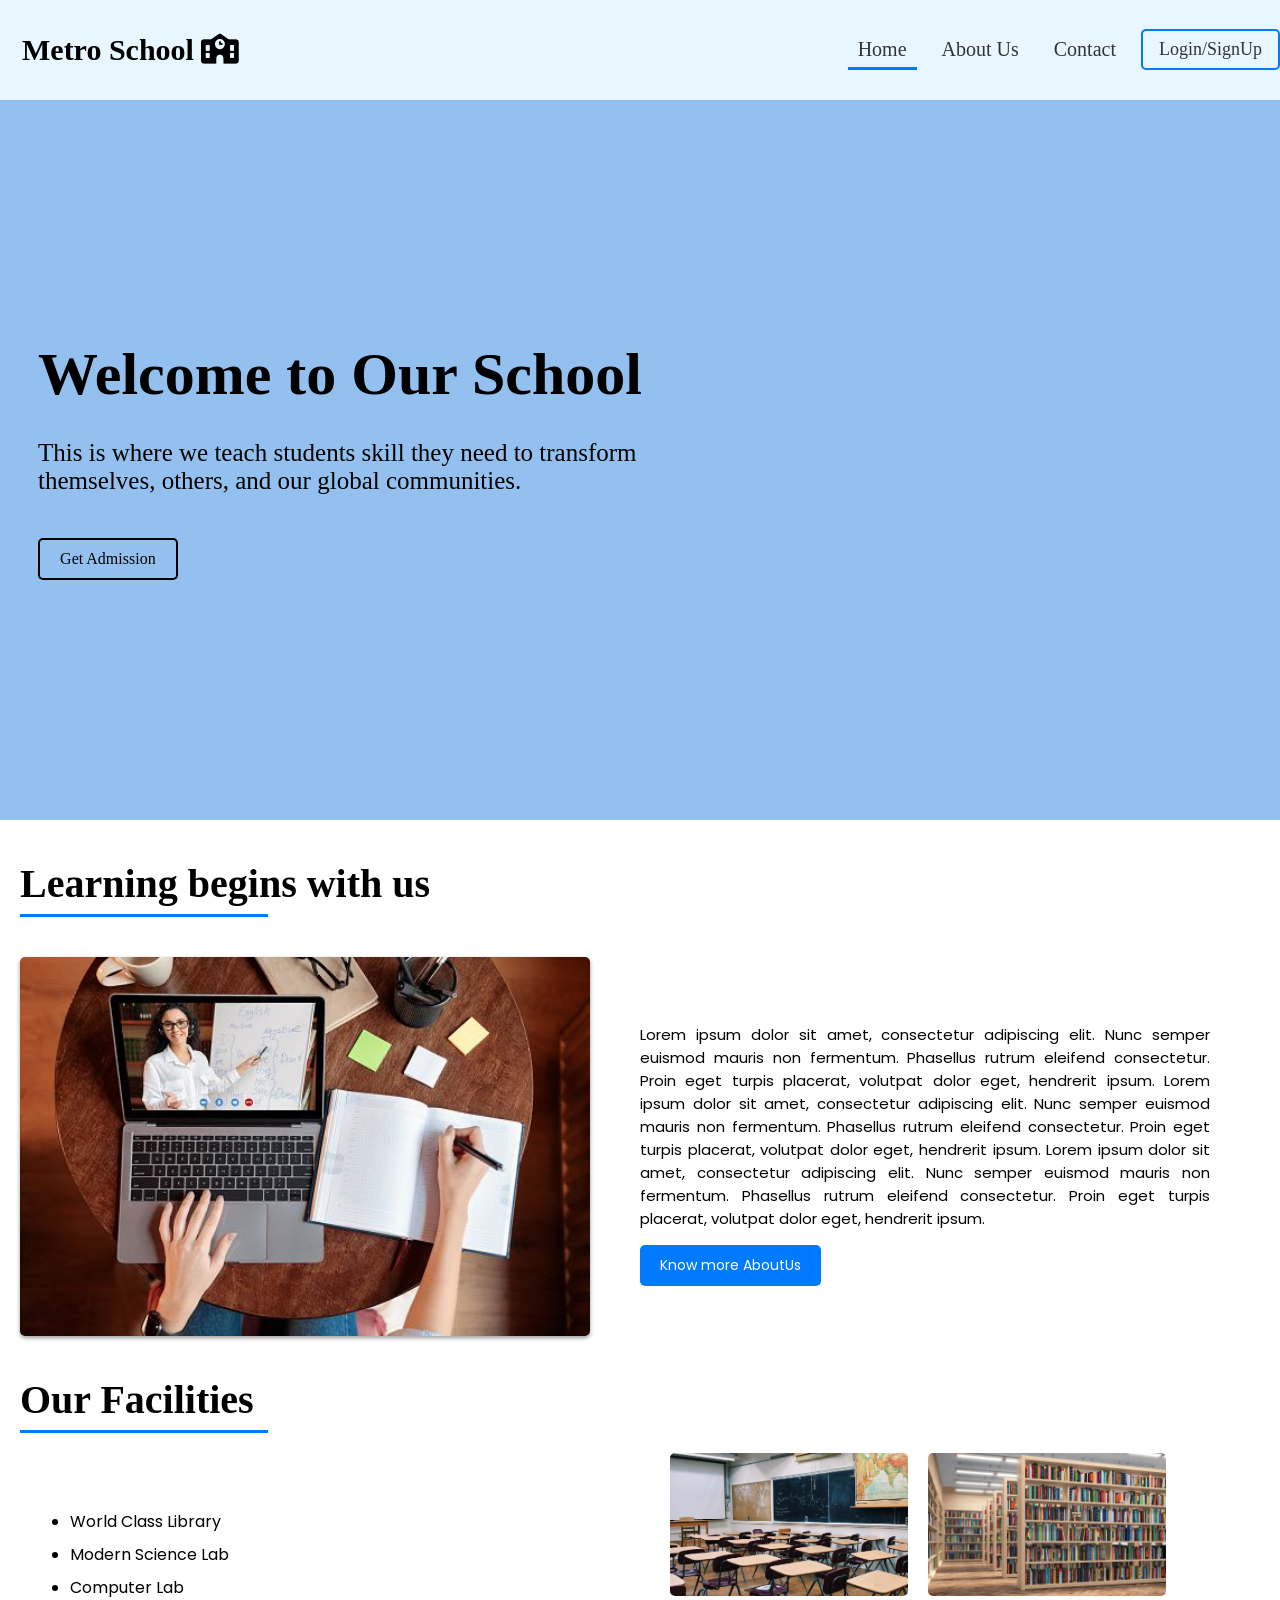
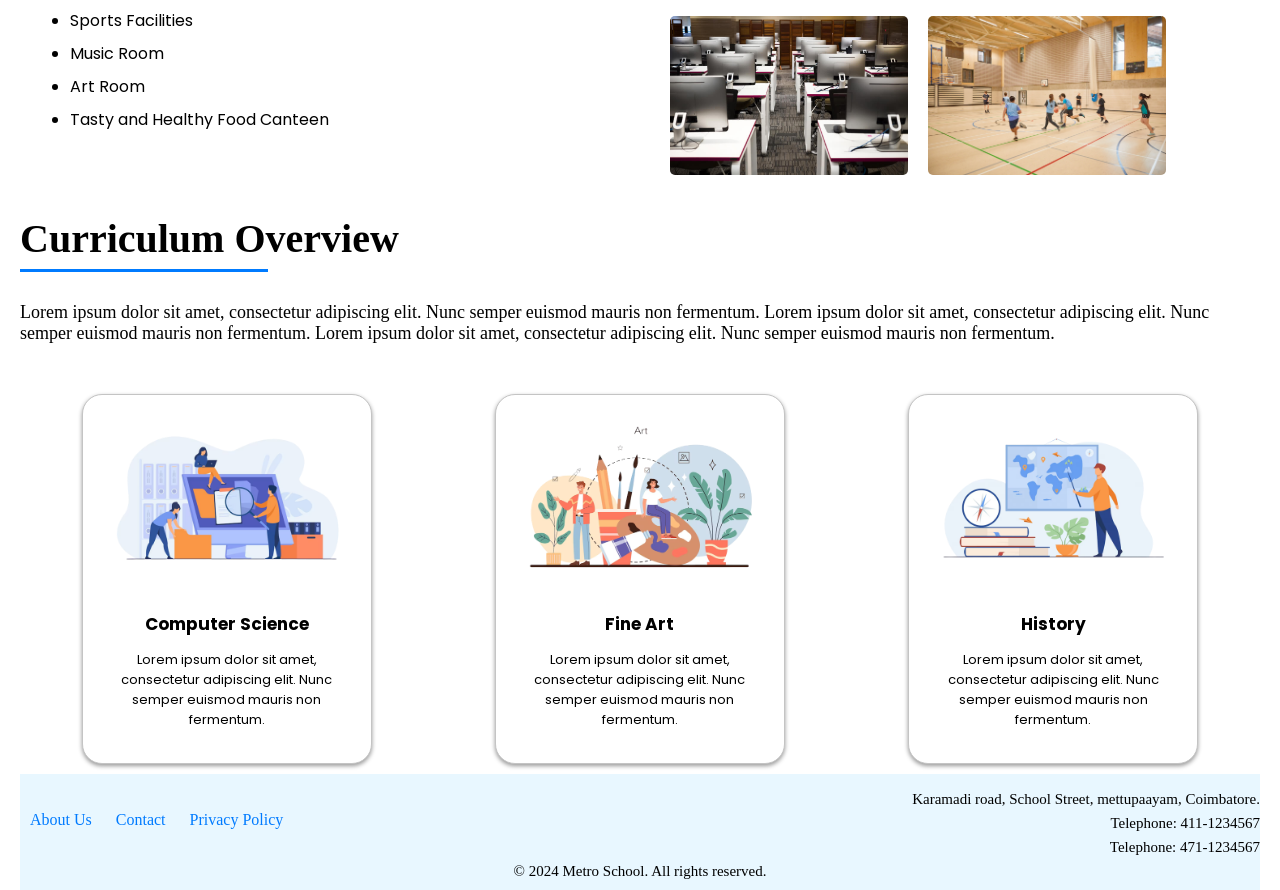
<file: index.html>
<!DOCTYPE html>
<html lang="en">
<head>
  <meta charset="UTF-8">
  <meta name="viewport" content="width=device-width, initial-scale=1.0">
  <title> School Management System </title>
  <link rel="stylesheet" href="https://cdnjs.cloudflare.com/ajax/libs/font-awesome/6.6.0/css/all.min.css" integrity="sha512-Kc323vGBEqzTmouAECnVceyQqyqdsSiqLQISBL29aUW4U/M7pSPA/gEUZQqv1cwx4OnYxTxve5UMg5GT6L4JJg==" crossorigin="anonymous" referrerpolicy="no-referrer" />
  <link rel="stylesheet" href="CSS/mainStyle.css">

</head>
<body>
  <!-- Navigation Tab -->
  <header>
    <nav>
      <div class="container">
        <div class="logo">
            <h1>Metro School <i class="fa-solid fa-school"></i></h1>
        </div>
            <ul>
              <li><a href="index.html" class="active">Home</a></li>
              <li><a href="Aboutus.html">About Us</a></li>
              <li><a href="Contact.html">Contact</a></li>
              <a href="Login.html" class="login-button">Login/SignUp</a>
            </ul>
            
          </nav>
      </div>
    </header>
    <!-- Navigation Tab -->

    <!-- Start Home Page First Part -->
      <div class="Main-image">
        <div class="First-text">
          <h1>Welcome to Our School</h1>
          <p>This is where we teach students skill they need to transform 
          <br> themselves, others, and our global communities.</p> <br>
          <a href="Admission.html" class="button01"> Get Admission </a>
        </div>
      </div>
    <!-- End Home Page First Part -->

    <!-- Home Page About Us Part -->
      <div class="container2">
        <div class="title">
          <h2>Learning begins with us</h2>
        </div>
      <div class="About-content">
        <div class="image2">
          <img src="Image/Image2.jpg" alt="Image">
        </div>
        <div class="About-text">
          <p>Lorem ipsum dolor sit amet, consectetur adipiscing elit. Nunc semper euismod mauris non fermentum. Phasellus rutrum eleifend consectetur. Proin eget turpis placerat, volutpat dolor eget, hendrerit ipsum.
            Lorem ipsum dolor sit amet, consectetur adipiscing elit. Nunc semper euismod mauris non fermentum. Phasellus rutrum eleifend consectetur. Proin eget turpis placerat, volutpat dolor eget, hendrerit ipsum.
            Lorem ipsum dolor sit amet, consectetur adipiscing elit. Nunc semper euismod mauris non fermentum. Phasellus rutrum eleifend consectetur. Proin eget turpis placerat, volutpat dolor eget, hendrerit ipsum.
          </p>
          <a href="Aboutus.html" class="About-button"> Know more AboutUs </a>
        </div>
      </div>
      </div>
      <!-- Home Page About Us Part -->

      <!-- Home Page facilities Part -->
      <div class="container3">
        <div class="title">
          <h2>Our Facilities</h2>
        </div>
     
        <div class="facilities-row">
          <div class="school-facilities">
            <ul>
              <li>World Class Library</li>
              <li>Modern Science Lab</li>
              <li>Computer Lab</li>
              <li>Sports Facilities</li>
              <li>Music Room</li>
              <li>Art Room</li>
              <li> Tasty and Healthy Food Canteen</li>
            </ul>
          </div>
          <div class="facility-images">
            <div class="two-images">
              <img src="Image/ClassRoom.png" alt="Image 1">
              <img src="Image/Library.jpg" alt="Image 2">
            </div>
            <div class="two-images">
              <img src="Image/Computer Lab.jpg" alt="Image 3">
              <img src="Image/SportsFacilities.jpg" alt="Image 4">
            </div>
          </div>
        </div>
      </div>
      <!-- Home Page facilities Part -->

      <!-- Home Page Curriculum Overview Part -->
        <div class="container3">
          <div class="title">
            <h2>Curriculum Overview</h2>
          </div>
        
          <div class="Text3">
            <p>Lorem ipsum dolor sit amet, consectetur adipiscing elit. Nunc semper euismod mauris non fermentum.
              Lorem ipsum dolor sit amet, consectetur adipiscing elit. Nunc semper euismod mauris non fermentum.
              Lorem ipsum dolor sit amet, consectetur adipiscing elit. Nunc semper euismod mauris non fermentum.
            </p>
          </div>
            
          <div class="Box-Row">
            <div class="box">
              <img src="Image/ComputerScience.png" alt="Image Computer Science">
              <h3> Computer Science </h3>
              <p>Lorem ipsum dolor sit amet, consectetur adipiscing elit. Nunc semper euismod mauris non fermentum.</p>
            </div>
            <div class="box">
              <img src="Image/Fine Art.png" alt="Image Fine Art">
              <h3>Fine Art </h3>
              <p>Lorem ipsum dolor sit amet, consectetur adipiscing elit. Nunc semper euismod mauris non fermentum.</p>
            </div>
            <div class="box">
              <img src="Image/History.png" alt="Image History">
              <h3> History </h3>
              <p>Lorem ipsum dolor sit amet, consectetur adipiscing elit. Nunc semper euismod mauris non fermentum.</p>
            </div>
          </div>

          
        <!-- Home Page Footer-->
        <footer>
          <div class="container">
            <div class="footer-left">
              <ul class="footer-links">
                <li><a href="Aboutus.html">About Us</a></li>
                <li><a href="Contact.html">Contact</a></li>
                <li><a href="#">Privacy Policy</a></li>
              </ul>
            </div>
            <div class="footer-right">
              <p>Karamadi road, School Street, mettupaayam, Coimbatore. </p>
              <p>Telephone: 411-1234567 </p>
              <p>Telephone: 471-1234567 </p>
            </div>
          </div>
          <p>&copy; 2024 Metro School. All rights reserved.</p>
        </footer>
</body>
</html>
</file>
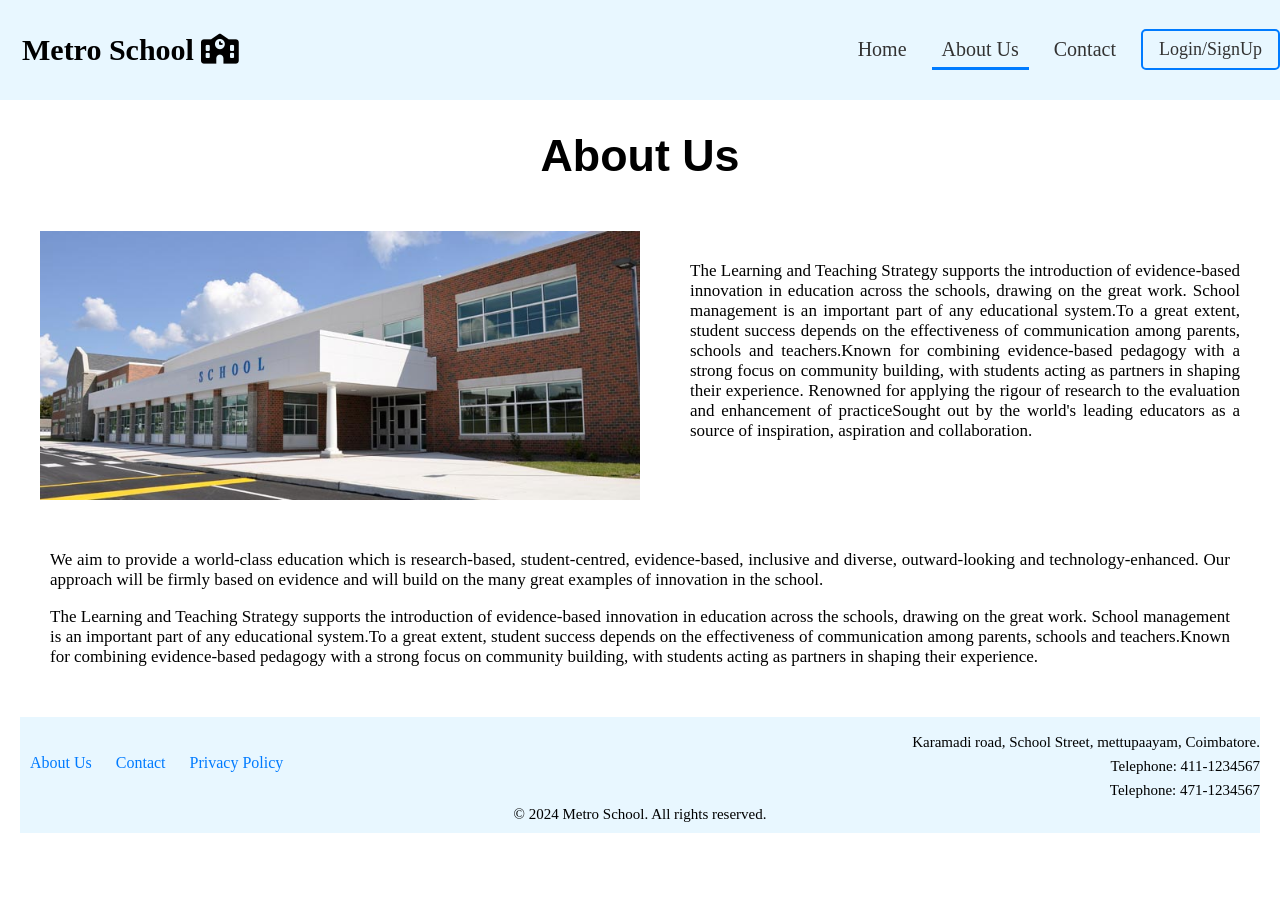
<file: Aboutus.html>
<!DOCTYPE html>
<html lang="en">
<head>
  <meta charset="UTF-8">
  <meta name="viewport" content="width=device-width, initial-scale=1.0">
  <title> School Management System </title>
  <link rel="stylesheet" href="https://cdnjs.cloudflare.com/ajax/libs/font-awesome/6.6.0/css/all.min.css" integrity="sha512-Kc323vGBEqzTmouAECnVceyQqyqdsSiqLQISBL29aUW4U/M7pSPA/gEUZQqv1cwx4OnYxTxve5UMg5GT6L4JJg==" crossorigin="anonymous" referrerpolicy="no-referrer" />
  <link rel="stylesheet" href="CSS/AboutUs.css">

</head>
<body>
  <!-- Navigation Tab -->
  <header>
    <nav>
      <div class="container">
        <div class="logo">
          <h1>Metro School <i class="fa-solid fa-school"></i></h1>
          </div>
          
            <ul>
              <li><a href="index.html" >Home</a></li>
              <li><a href="Aboutus.html" class="active">About Us</a></li>
              <li><a href="Contact.html">Contact</a></li>
              <a href="Login.html" class="login-button">Login/SignUp</a>
            </ul>
            
          </nav>
      </div>
    </header>
    <!-- Navigation Tab -->

    <div class="about-container">
      <h1>About Us</h1>
      <div class="about-container01">
        <img src="Image/School.jpg" alt="School Image">
        <p>The Learning and Teaching Strategy supports the introduction of evidence-based innovation in education across the schools, 
          drawing on the great work. School management is an important part of any educational system.To a great extent, 
          student success depends on the effectiveness of communication among parents, schools and teachers.Known for combining 
          evidence-based pedagogy with a strong focus on community building, with students acting as partners in shaping their experience.
          Renowned for applying the rigour of research to the evaluation and enhancement of practiceSought out by the world's leading 
          educators as a source of inspiration, aspiration and collaboration.</p>
      </div>
      <div class="about-container02">
        <p>We aim to provide a world-class education which is research-based, student-centred, evidence-based, inclusive and diverse, 
          outward-looking and technology-enhanced. 
          Our approach will be firmly based on evidence and will build on the many great examples of innovation in the school.</p>
        <P>The Learning and Teaching Strategy supports the introduction of evidence-based innovation in education across the schools, 
          drawing on the great work. School management is an important part of any educational system.To a great extent, 
          student success depends on the effectiveness of communication among parents, schools and teachers.Known for combining 
          evidence-based pedagogy with a strong focus on community building, with students acting as partners in shaping their experience.
        </P>
      </div>
    
      
    
    
    <!-- Home Page Footer-->
    <footer>
      <div class="container">
        <div class="footer-left">
          <ul class="footer-links">
            <li><a href="Aboutus.html">About Us</a></li>
            <li><a href="Contact.html">Contact</a></li>
            <li><a href="#">Privacy Policy</a></li>
          </ul>
        </div>
        <div class="footer-right">
          <p>Karamadi road, School Street, mettupaayam, Coimbatore. </p>
          <p>Telephone: 411-1234567 </p>
          <p>Telephone: 471-1234567 </p>
        </div>
      </div>
      <p>&copy; 2024 Metro School. All rights reserved.</p>
    </footer>
</body>
</html>
</file>
<file: CSS/mainStyle.css>
@import url('https://fonts.googleapis.com/css2?family=Poppins:wght@100;200;300;400;500;600&display=swap');

body {
  margin: 0;
  padding: 0;
}

header {
  background-color: #e8f7ff;
  padding: 8px 0;
}

.container {
  max-width: 1400px;
  margin: 0 auto;
  display: flex;
  align-items: center;
  justify-content: space-between;
}



nav ul {
  list-style-type: none;
  margin: 0;    
  padding: 0;
  display: flex;
  align-items: center;
}

nav ul li {
  margin-right: 15px;
  font-size: 20px;
}
  
nav ul li a {
  text-decoration: none;
  color: #333;
  padding: 10px;
  border-radius: 5px;
  position: relative;
}

nav ul li a.active {
  color: #333;
}

nav ul li a:hover {
  color: #4169E1;
}

nav ul li a.active::after {
  content: '';
  position: absolute;
  bottom: 0;
  left: 0;
  width: 100%;
  height: 3px;
  background-color: #007bff;
}
  
nav .login-button {
  padding: 8px 16px;
  border: 2.5px solid #007bff;
  border-radius: 5px;
  text-decoration: none;
  color: #333;
  transition: background-color 0.3s ease;
  font-size: 18px;
}

nav .login-button:hover {
  background-color: #333;
  color: #fff;
  border-color: #333;
}

.Main-image {
  background-color: #71aceac1;
  background-repeat: no-repeat;
  background-size: cover;
  height: 80vh;
  display: flex;
  align-items: center;
  justify-content: center;
}

.First-text {
  text-align: left;
  padding-left: 100px;
  color: black;
  margin-left: -700px;
}

.First-text h1 {
  font-size: 60px;
  margin: 0;
}

.First-text p {
  font-size: 25px;
  margin-top: 30px;
}

.button01 {
  display: inline-block;
  padding: 10px 20px;
  border: 2.5px solid black;
  color: #000000;
  text-decoration: none;
  border-radius: 5px;
  transition: background-color 0.3s ease;
  font-size: 16px;
}

.button01:hover {
  background-color: gray;
}

.container2 {
  max-width: 1250px;
  margin: 0 auto;
  padding: 20px;
}

.title {
  text-align: left;
  margin-top: 20px;
}

.title h2 {
  font-size: 40px;
  margin: 0;
  position: relative;
}

.title h2::after {
  content: "";
  position: absolute;
  bottom: -10px;
  left: 0;
  width: 20%;
  height: 3px;
  background-color: #007bff;
}

.About-content {
  display: flex;
  align-items: center;
  justify-content: space-between;
  margin-top: 50px;
  text-align: justify;
}

.image2 {
  flex: 1;
  border-radius: 5px;
  overflow: hidden;
  box-shadow: 0 2px 4px rgba(0, 0, 0, 0.4);
}

.image2 img {
  width: 100%;
  display: block;
  height: auto;
}

.About-text {
  flex: 1;
  margin: 50px;
}

.About-text p {
  font-size: 15px;
  font-family: 'Poppins', sans-serif;
}

.About-button {
  display: inline-block;
  padding: 10px 20px;
  background-color: #007bff;
  color: #fff;
  text-decoration: none;
  border-radius: 5px;
  transition: background-color 0.3s ease;
  font-family: 'Poppins', sans-serif;
  font-size: 14px;
}

.About-button:hover {
  background-color: #0056b3;
}
.logo{
     padding-left: 22px;
     font-family: 'Times New Roman', Times, serif;
     font-size: 20px;
}

/* ... */
.container3 {
  max-width: 1250px;
  margin: 0 auto;
  padding: 0 20px;
}

.Text3 {
  margin-top: 40px;
}

.Text3 p {
  font-size: 18px;
  margin-bottom: 20px;
}

.Box-Row {
  display: flex;
  justify-content:space-around;
  margin-top: 50px;
}

.box {
  flex: 0 0 20%;
  background-color: #fff;
  border: 1px solid #c4c4c4;
  border-radius: 20px;
  padding: 20px;
  margin-bottom: 10px;
  text-align: center;
  box-shadow: 0 2px 4px rgba(0, 0, 0, 0.4);
}

.box img {
  max-width: 100%;
  height: auto;
  margin-bottom: 10px;
}

.box h3 {
  font-size: 17px;
  margin-bottom: 10px;
  font-family: 'Poppins', sans-serif;
}

.box p {
  font-size: 13px;
  font-family: 'Poppins', sans-serif;
}

/* ... */
.activity-row {
  display: flex;
  align-items: center;
  justify-content: space-between;
}

.activity-image {
  flex: 1;
  border-radius: 5px;
  overflow: hidden;
  box-shadow: 0 2px 4px rgba(0, 0, 0, 0.4);
}

.activity-image img {
  width: 100%;
  display: block;
  height: auto;
}

.activities {
  flex: 1;
  margin: 50px;
  box-shadow: 0 2px 4px rgba(0, 0, 0, 0.4);
  padding: 20px;
  border-bottom-right-radius: 70px;
}

.activity {
  align-items: center;
  margin-bottom: 20px;
}

.activity-1 {
  display: flex;
}

.activity h3 {
  font-size: 17px;
  margin: 0;
  font-family: 'Poppins', sans-serif;
}

.activity p {
  font-size: 13px;
  margin: 0;
  margin-top: 8px;
  font-family: 'Poppins', sans-serif;
}

.bullet {
  width: 8px;
  height: 8px;
  background-color: #007bff;
  border-radius: 50%;
  margin-right: 10px;
  margin-top: 5px;
}

/* ... */
.facilities-row {
  display: flex;
  align-items: flex-start;
  margin-top: 30px;
}

.school-facilities {
  flex: 0 0 50%;
  margin-top: 40px;
  margin-left: 30px;
}

.school-facilities ul {
  list-style-type: disc;
  margin-left: 20px;
  padding: 0;
}

.school-facilities li {
  font-size: 16px;
  margin-bottom: 8px;
  font-family: 'Poppins', sans-serif;
}

.facility-images {
  flex: 0 0 40%;
  display: flex;
  flex-direction: column;
  flex-wrap: wrap;
  justify-content: space-between;
}

.two-images {
  flex: 0 0 40%;
  display: flex;
  justify-content: space-between;
  margin-bottom: 20px;
}

.two-images img {
  width: 48%;
  border-radius: 5px;
}

/* Footer */
footer {
  background-color: #e8f7ff;
  padding: 10px 0;
  text-align: center;
}

footer p {
  font-size: 15px;
  margin: 0;
  margin-top: 7px;
}

.footer-left {
  float: left;
}

.footer-links {
  list-style: none;
  padding: 0;
  margin: 0;
}

.footer-links li {
  display: inline-block;
  margin: 0 10px;
}

.footer-links li a {
  color: #007bff;
  text-decoration: none;
}

.footer-links li a:hover {
  text-decoration: underline;
}

.footer-right {
  float: right;
  text-align: right;
}

@media screen and (max-width:600px){
   .logo{
    font-size: 9px;
    margin-left: 0;
   }
  nav ul li{
    margin-right: 3px;
    font-size: 9px;
  }
  nav .login-button{
    padding: 2px 4px;
    border: 1px solid #007bff;
    border-radius: 3px;
    font-size: 9px;
  }
  .First-text{
    text-align: center;
    margin-left: -100px;
  }
  .First-text h1{
    padding-left: 3px;
    margin: 0;
  }
  .First-text p{
    font-size: smaller;
  }

  title h2{
    font-size: 25px;
  }
  .About-content {
    display: flex;
    flex-direction: column;
  }
  
  .About-text{
     justify-content: flex-start;
  }
  .facilities-row{
    display: flex;
    flex-direction: column;
  }
  .Box-Row .box{
     padding: 6px 8px;
     height: 55vh;
  }
  .container .footer-left{
    display: flex;
    flex-direction: column;
  }

  .container .footer-right{
    display: flex;
    flex-direction: column;
  }
  
}
</file>
<file: CSS/AboutUs.css>
@import url('https://fonts.googleapis.com/css2?family=Poppins:wght@100;200;300;400;500;600&display=swap');

body {
    margin: 0;
    padding: 0;
}
  
header {
    background-color: #e8f7ff;
    padding: 8px 0;
}
  
.container {
    max-width: 1400px;
    margin: 0 auto;
    display: flex;
    align-items: center;
    justify-content: space-between;
}
  
.logo img {
    height: 60px;
}
    
nav ul {
    list-style-type: none;
    margin: 0;
    padding: 0;
    display: flex;
    align-items: center;
}
  
nav ul li {
    margin-right: 15px;
    font-size: 20px;
}
    
nav ul li a {
    text-decoration: none;
    color: #333;
    padding: 10px;
    border-radius: 5px;
    position: relative;
}

nav ul li a.active {
    color: #333;
}

nav ul li a:hover {
    color: #4169E1;
}
  
nav ul li a.active::after {
    content: '';
    position: absolute;
    bottom: 0;
    left: 0;
    width: 100%;
    height: 3px;
    background-color: #007bff;
}
    
nav .login-button {
    padding: 8px 16px;
    border: 2.5px solid #007bff;
    border-radius: 5px;
    text-decoration: none;
    color: #333;
    transition: background-color 0.3s ease;
    font-size: 18px;
}
  
nav .login-button:hover {
    background-color: #333;
    color: #fff;
    border-color: #333;
}


/* Footer */
footer {
    background-color: #e8f7ff;
    padding: 10px 0;
    text-align: center;
}
  
footer p {
    font-size: 15px;
    margin: 0;
    margin-top: 7px;
}
  
.footer-left {
    float: left;
}
  
.footer-links {
    list-style: none;
    padding: 0;
    margin: 0;
}
  
.footer-links li {
    display: inline-block;
    margin: 0 10px;
}
  
.footer-links li a {
    color: #007bff;
    text-decoration: none;
}
  
.footer-links li a:hover {
    text-decoration: underline;
}
  
.footer-right {
    float: right;
    text-align: right;
}

.about-container{
    margin: 20px;
}

.about-container h1{
    text-align: center;
    font: 2.8em sans-serif;
    font-weight: 600;
}

.about-container01{
    max-width: 1250px;
    margin: 0 auto;
    padding: 20px;
    display: flex;
    justify-content: space-around;
}

.about-container01 img{
    flex: 1;
    width: 50%;
    margin-right: 50px;
  }

.about-container01 p{
    text-align: justify;
    margin-top: 30px;
    font-size: 17px;
}

.about-container02{
    margin: 30px;
    margin-bottom: 50px;
}
.about-container02 p{
    text-align: justify;
    font-size: 17px;
}

.about-container03{
    background: #5ca3fb;
    padding: 20px;
    border-top-left-radius: 60px;
    border-bottom-right-radius: 60px;
    width: 90%;
    margin-left: 50px;
}
.logo{
    padding-left: 22px;
    font-family: 'Times New Roman', Times, serif;
    font-size: 20px;
}

.about-container03 h3{
    text-align: center;
    font-size: 30px;
    font-weight: 600;
    font-family: 'Poppins', sans-serif;
}

.Row01 , .Row02{
    display: flex;
    justify-content: space-around;
    padding: 10px;
    font-size: 17px;
}

.Row01 p , .Row02 p{
    flex: 0 0 20%;
    border: 3px solid #0073ff;
    border-radius: 20px;
    padding: 20px;
    margin-bottom: 10px;
    text-align: center;
    font-size: 15px;
    color: #fff;
    font-family: 'Poppins', sans-serif;
}

@media screen and (max-width:600px){
    .logo{
     font-size: 9px;
     margin-left: 0;
    }
   nav ul li{
     margin-right: 3px;
     font-size: 9px;
   }
   nav .login-button{
     padding: 2px 4px;
     border: 1px solid #007bff;
     border-radius: 3px;
     font-size: 9px;
   }
   .about-container01{
    display: flex;
    flex-direction: column;
   }
   .about-container01 img{
    width: 100%;
   }
   .container .footer-left{
    display: flex;
    flex-direction: column;
  }

  .container .footer-right{
    display: flex;
    flex-direction: column;
  }
  
}
</file>
